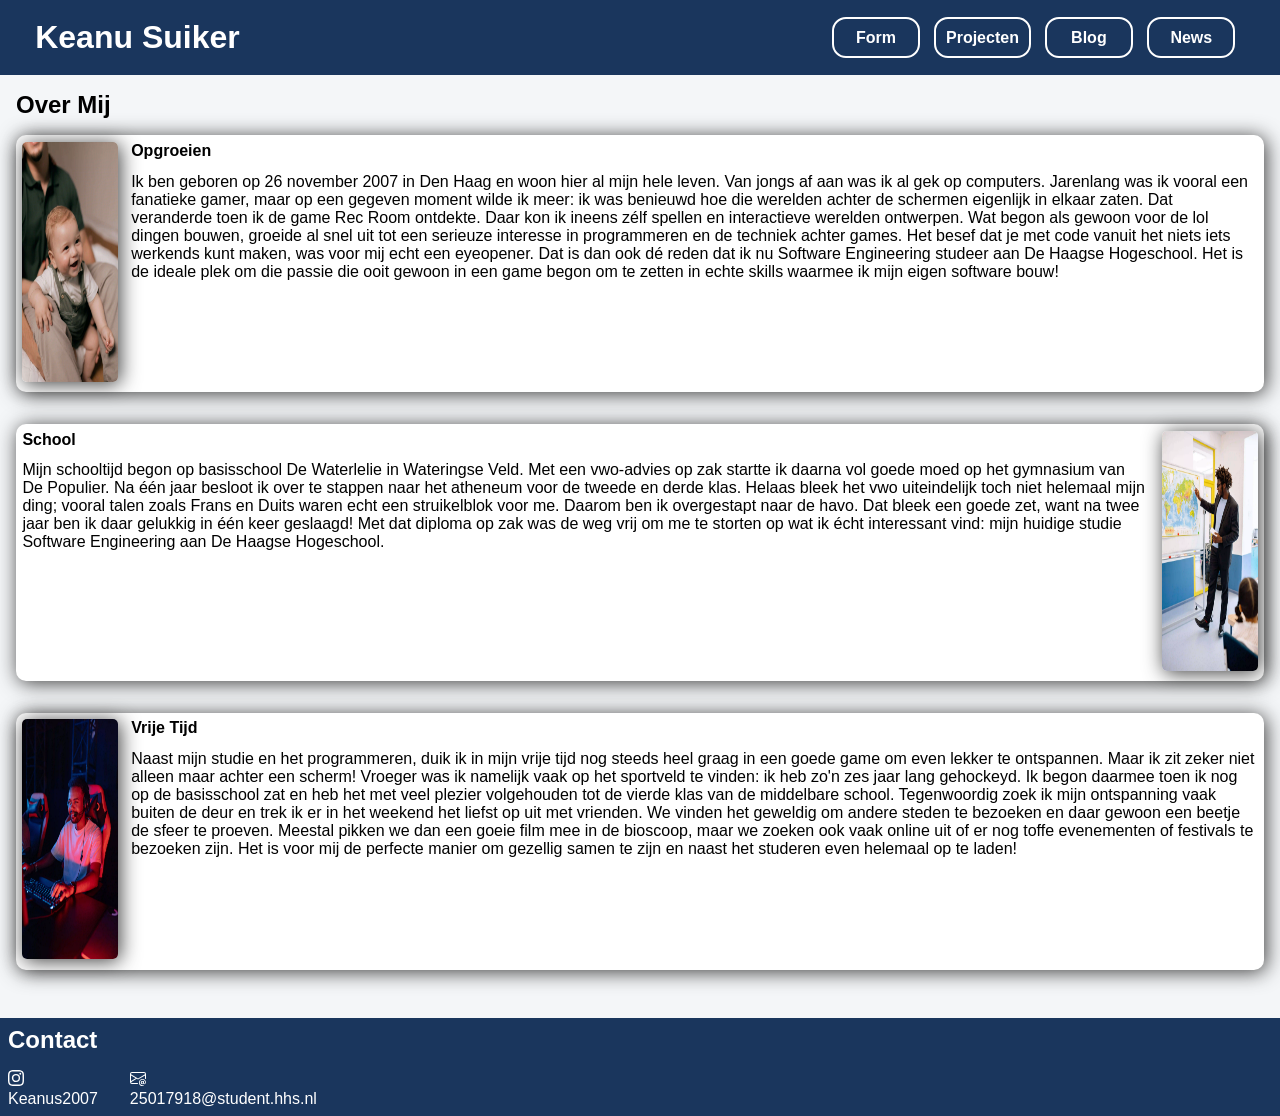
<file: index.html>
<!DOCTYPE html>
<html lang="nl">
<head>
    <meta charset="UTF-8">
    <meta name="viewport" content="width=device-width, initial-scale=1.0">
    <title>WieIsKeanu</title>
    <link rel="icon" type="image/png" href="./images/user.png">
    <link rel="stylesheet" href="css/algemeen.css">
    <link rel="stylesheet" href="css/index.css">
</head>
<body>
    
    <header>
        <h1><a href="index.html">Keanu Suiker</a></h1>
        <nav>
            <ul>
                <li><button onclick="window.location.href='./html/form.html'">Form</button></li>
                <li><button onclick="window.location.href='./html/projecten.html'">Projecten</button></li>
                <li><button onclick="window.location.href='./html/blog.html'">Blog</button></li>
                <li><button onclick="window.location.href='./html/news.html'">News</button></li>
            </ul>
        </nav>
    </header>

    <main>
        <section class="overmij">

                <h2>Over Mij</h2>

            <article class="kop1">

                <div id="kopimg">
                    <img src="images/Babyfoto.webp" alt="Foto van baby">
                </div>

                <div>

                    <h3>
                        Opgroeien
                    </h3>

                    <p>
                        Ik ben geboren op 26 november 2007 in Den Haag en woon hier al mijn hele leven. Van jongs af aan was ik al gek op computers. Jarenlang was ik vooral een fanatieke gamer, maar op een gegeven moment wilde ik meer: ik was benieuwd hoe die werelden achter de schermen eigenlijk in elkaar zaten.

                        Dat veranderde toen ik de game Rec Room ontdekte. Daar kon ik ineens zélf spellen en interactieve werelden ontwerpen. Wat begon als gewoon voor de lol dingen bouwen, groeide al snel uit tot een serieuze interesse in programmeren en de techniek achter games.

                        Het besef dat je met code vanuit het niets iets werkends kunt maken, was voor mij echt een eyeopener. Dat is dan ook dé reden dat ik nu Software Engineering studeer aan De Haagse Hogeschool. Het is de ideale plek om die passie  die ooit gewoon in een game begon om te zetten in echte skills waarmee ik mijn eigen software bouw!
                    </p>

                </div>

            </article>

        

            <article class="kop2">

                <div id="kopimg">
                    <img src="images/ITlesfoto.webp" alt="foto van een schoolles">
                </div>

                <div>
                    <h3> School </h3>

                    <p>
                        Mijn schooltijd begon op basisschool De Waterlelie in Wateringse Veld. Met een vwo-advies op zak startte ik daarna vol goede moed op het gymnasium van De Populier. Na één jaar besloot ik over te stappen naar het atheneum voor de tweede en derde klas. Helaas bleek het vwo uiteindelijk toch niet helemaal mijn ding; vooral talen zoals Frans en Duits waren echt een struikelblok voor me.

                        Daarom ben ik overgestapt naar de havo. Dat bleek een goede zet, want na twee jaar ben ik daar gelukkig in één keer geslaagd! Met dat diploma op zak was de weg vrij om me te storten op wat ik écht interessant vind: mijn huidige studie Software Engineering aan De Haagse Hogeschool.
                    </p>

                </div>

            </article>

            <article class="kop3">

                <div id="kopimg">
                    <img src="images/gamefoto.webp" alt="foto van jongen die gamed">
                </div>

                <div>

                    <h3> Vrije Tijd </h3>

                    <p>
                        Naast mijn studie en het programmeren, duik ik in mijn vrije tijd nog steeds heel graag in een goede game om even lekker te ontspannen. Maar ik zit zeker niet alleen maar achter een scherm! Vroeger was ik namelijk vaak op het sportveld te vinden: ik heb zo'n zes jaar lang gehockeyd. Ik begon daarmee toen ik nog op de basisschool zat en heb het met veel plezier volgehouden tot de vierde klas van de middelbare school.

                        Tegenwoordig zoek ik mijn ontspanning vaak buiten de deur en trek ik er in het weekend het liefst op uit met vrienden. We vinden het geweldig om andere steden te bezoeken en daar gewoon een beetje de sfeer te proeven. Meestal pikken we dan een goeie film mee in de bioscoop, maar we zoeken ook vaak online uit of er nog toffe evenementen of festivals te bezoeken zijn. Het is voor mij de perfecte manier om gezellig samen te zijn en naast het studeren even helemaal op te laden!
                    </p>

                </div>

            </article>
        </section>
    </main>

    <footer>


        <h2 id="contact"> Contact </h2>

        <!-- Social Media icoontjes van bootstrap -->
            <div class="socials">
                <div class="media">
                    <a href="https://www.instagram.com/keanus2007/">
                        <svg xmlns="http://www.w3.org/2000/svg" width="16" height="16" fill="currentColor" class="bi bi-instagram" viewBox="0 0 16 16">
                            <path d="M8 0C5.829 0 5.556.01 4.703.048 3.85.088 3.269.222 2.76.42a3.9 3.9 0 0 0-1.417.923A3.9 3.9 0 0 0 .42 2.76C.222 3.268.087 3.85.048 4.7.01 5.555 0 5.827 0 8.001c0 2.172.01 2.444.048 3.297.04.852.174 1.433.372 1.942.205.526.478.972.923 1.417.444.445.89.719 1.416.923.51.198 1.09.333 1.942.372C5.555 15.99 5.827 16 8 16s2.444-.01 3.298-.048c.851-.04 1.434-.174 1.943-.372a3.9 3.9 0 0 0 1.416-.923c.445-.445.718-.891.923-1.417.197-.509.332-1.09.372-1.942C15.99 10.445 16 10.173 16 8s-.01-2.445-.048-3.299c-.04-.851-.175-1.433-.372-1.941a3.9 3.9 0 0 0-.923-1.417A3.9 3.9 0 0 0 13.24.42c-.51-.198-1.092-.333-1.943-.372C10.443.01 10.172 0 7.998 0zm-.717 1.442h.718c2.136 0 2.389.007 3.232.046.78.035 1.204.166 1.486.275.373.145.64.319.92.599s.453.546.598.92c.11.281.24.705.275 1.485.039.843.047 1.096.047 3.231s-.008 2.389-.047 3.232c-.035.78-.166 1.203-.275 1.485a2.5 2.5 0 0 1-.599.919c-.28.28-.546.453-.92.598-.28.11-.704.24-1.485.276-.843.038-1.096.047-3.232.047s-2.39-.009-3.233-.047c-.78-.036-1.203-.166-1.485-.276a2.5 2.5 0 0 1-.92-.598 2.5 2.5 0 0 1-.6-.92c-.109-.281-.24-.705-.275-1.485-.038-.843-.046-1.096-.046-3.233s.008-2.388.046-3.231c.036-.78.166-1.204.276-1.486.145-.373.319-.64.599-.92s.546-.453.92-.598c.282-.11.705-.24 1.485-.276.738-.034 1.024-.044 2.515-.045zm4.988 1.328a.96.96 0 1 0 0 1.92.96.96 0 0 0 0-1.92m-4.27 1.122a4.109 4.109 0 1 0 0 8.217 4.109 4.109 0 0 0 0-8.217m0 1.441a2.667 2.667 0 1 1 0 5.334 2.667 2.667 0 0 1 0-5.334"/>
                        </svg>
                        <p>
                            Keanus2007
                        </p>
                    </a>
                </div>

                <div class="media">
                    <a href="mailto:25017918@student.hhs.nl">
                        <svg xmlns="http://www.w3.org/2000/svg" width="16" height="16" fill="currentColor" class="bi bi-envelope-at" viewBox="0 0 16 16">
                            <path d="M2 2a2 2 0 0 0-2 2v8.01A2 2 0 0 0 2 14h5.5a.5.5 0 0 0 0-1H2a1 1 0 0 1-.966-.741l5.64-3.471L8 9.583l7-4.2V8.5a.5.5 0 0 0 1 0V4a2 2 0 0 0-2-2zm3.708 6.208L1 11.105V5.383zM1 4.217V4a1 1 0 0 1 1-1h12a1 1 0 0 1 1 1v.217l-7 4.2z"/>
                            <path d="M14.247 14.269c1.01 0 1.587-.857 1.587-2.025v-.21C15.834 10.43 14.64 9 12.52 9h-.035C10.42 9 9 10.36 9 12.432v.214C9 14.82 10.438 16 12.358 16h.044c.594 0 1.018-.074 1.237-.175v-.73c-.245.11-.673.18-1.18.18h-.044c-1.334 0-2.571-.788-2.571-2.655v-.157c0-1.657 1.058-2.724 2.64-2.724h.04c1.535 0 2.484 1.05 2.484 2.326v.118c0 .975-.324 1.39-.639 1.39-.232 0-.41-.148-.41-.42v-2.19h-.906v.569h-.03c-.084-.298-.368-.63-.954-.63-.778 0-1.259.555-1.259 1.4v.528c0 .892.49 1.434 1.26 1.434.471 0 .896-.227 1.014-.643h.043c.118.42.617.648 1.12.648m-2.453-1.588v-.227c0-.546.227-.791.573-.791.297 0 .572.192.572.708v.367c0 .573-.253.744-.564.744-.354 0-.581-.215-.581-.8Z"/>
                        </svg>
                        <p>
                            25017918@student.hhs.nl
                        </p>
                    </a>
                </div>
            </div>

    </footer>

</body>
</html>
</file>
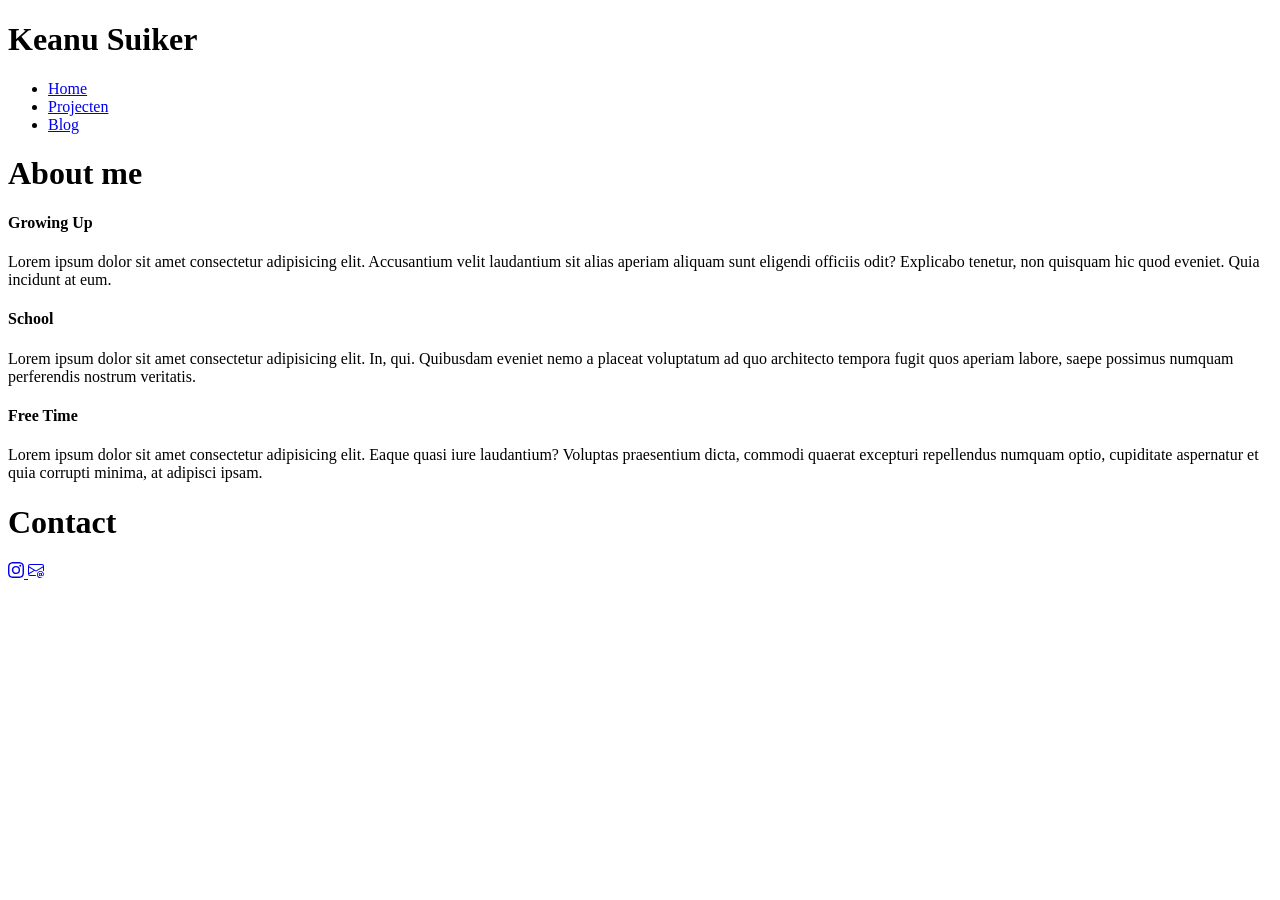
<file: Page1/index.html>
<!DOCTYPE html>
<html lang="en">
<head>
    <meta charset="UTF-8">
    <meta name="viewport" content="width=device-width, initial-scale=1.0">
    <title>WhoAmI</title>
    <link rel="icon" type="image/png" href="../images/user.png">
</head>
<body>
    
    <header>
        <h1>Keanu Suiker</h1>

        <ul>
            <li><a href="home.html">
                Home
            </a>
            </li>
                
            <li><a href="projecten.html">
                Projecten
            </a>
            </li>

            <li><a href="blog.html">
                Blog
            </a>
            </li>
        </ul>
        
    </header>

    <main>
        <h1>
            About me
        </h1>

        <h4>
            Growing Up
        </h4>

        <p>
            Lorem ipsum dolor sit amet consectetur adipisicing elit. Accusantium velit laudantium sit alias aperiam aliquam sunt eligendi officiis odit? Explicabo tenetur, non quisquam hic quod eveniet. Quia incidunt at eum.
        </p>

        <h4>
            School
        </h4>

        <p>
            Lorem ipsum dolor sit amet consectetur adipisicing elit. In, qui. Quibusdam eveniet nemo a placeat voluptatum ad quo architecto tempora fugit quos aperiam labore, saepe possimus numquam perferendis nostrum veritatis.
        </p>

        <h4>
            Free Time
        </h4>

        <p>
            Lorem ipsum dolor sit amet consectetur adipisicing elit. Eaque quasi iure laudantium? Voluptas praesentium dicta, commodi quaerat excepturi repellendus numquam optio, cupiditate aspernatur et quia corrupti minima, at adipisci ipsam.
        </p>
    </main>

    <footer>
        <h1>
            Contact
        </h1>

        <!-- Social Media icoontjes van bootstrap -->
        
        <a href="https://www.instagram.com/keanus2007/">
            <svg xmlns="http://www.w3.org/2000/svg" width="16" height="16" fill="currentColor" class="bi bi-instagram" viewBox="0 0 16 16">
                <path d="M8 0C5.829 0 5.556.01 4.703.048 3.85.088 3.269.222 2.76.42a3.9 3.9 0 0 0-1.417.923A3.9 3.9 0 0 0 .42 2.76C.222 3.268.087 3.85.048 4.7.01 5.555 0 5.827 0 8.001c0 2.172.01 2.444.048 3.297.04.852.174 1.433.372 1.942.205.526.478.972.923 1.417.444.445.89.719 1.416.923.51.198 1.09.333 1.942.372C5.555 15.99 5.827 16 8 16s2.444-.01 3.298-.048c.851-.04 1.434-.174 1.943-.372a3.9 3.9 0 0 0 1.416-.923c.445-.445.718-.891.923-1.417.197-.509.332-1.09.372-1.942C15.99 10.445 16 10.173 16 8s-.01-2.445-.048-3.299c-.04-.851-.175-1.433-.372-1.941a3.9 3.9 0 0 0-.923-1.417A3.9 3.9 0 0 0 13.24.42c-.51-.198-1.092-.333-1.943-.372C10.443.01 10.172 0 7.998 0zm-.717 1.442h.718c2.136 0 2.389.007 3.232.046.78.035 1.204.166 1.486.275.373.145.64.319.92.599s.453.546.598.92c.11.281.24.705.275 1.485.039.843.047 1.096.047 3.231s-.008 2.389-.047 3.232c-.035.78-.166 1.203-.275 1.485a2.5 2.5 0 0 1-.599.919c-.28.28-.546.453-.92.598-.28.11-.704.24-1.485.276-.843.038-1.096.047-3.232.047s-2.39-.009-3.233-.047c-.78-.036-1.203-.166-1.485-.276a2.5 2.5 0 0 1-.92-.598 2.5 2.5 0 0 1-.6-.92c-.109-.281-.24-.705-.275-1.485-.038-.843-.046-1.096-.046-3.233s.008-2.388.046-3.231c.036-.78.166-1.204.276-1.486.145-.373.319-.64.599-.92s.546-.453.92-.598c.282-.11.705-.24 1.485-.276.738-.034 1.024-.044 2.515-.045zm4.988 1.328a.96.96 0 1 0 0 1.92.96.96 0 0 0 0-1.92m-4.27 1.122a4.109 4.109 0 1 0 0 8.217 4.109 4.109 0 0 0 0-8.217m0 1.441a2.667 2.667 0 1 1 0 5.334 2.667 2.667 0 0 1 0-5.334"/>
            </svg>
        </a>

        <a href="mailto:25017918@student.hhs.nl">
            <svg xmlns="http://www.w3.org/2000/svg" width="16" height="16" fill="currentColor" class="bi bi-envelope-at" viewBox="0 0 16 16">
                <path d="M2 2a2 2 0 0 0-2 2v8.01A2 2 0 0 0 2 14h5.5a.5.5 0 0 0 0-1H2a1 1 0 0 1-.966-.741l5.64-3.471L8 9.583l7-4.2V8.5a.5.5 0 0 0 1 0V4a2 2 0 0 0-2-2zm3.708 6.208L1 11.105V5.383zM1 4.217V4a1 1 0 0 1 1-1h12a1 1 0 0 1 1 1v.217l-7 4.2z"/>
                <path d="M14.247 14.269c1.01 0 1.587-.857 1.587-2.025v-.21C15.834 10.43 14.64 9 12.52 9h-.035C10.42 9 9 10.36 9 12.432v.214C9 14.82 10.438 16 12.358 16h.044c.594 0 1.018-.074 1.237-.175v-.73c-.245.11-.673.18-1.18.18h-.044c-1.334 0-2.571-.788-2.571-2.655v-.157c0-1.657 1.058-2.724 2.64-2.724h.04c1.535 0 2.484 1.05 2.484 2.326v.118c0 .975-.324 1.39-.639 1.39-.232 0-.41-.148-.41-.42v-2.19h-.906v.569h-.03c-.084-.298-.368-.63-.954-.63-.778 0-1.259.555-1.259 1.4v.528c0 .892.49 1.434 1.26 1.434.471 0 .896-.227 1.014-.643h.043c.118.42.617.648 1.12.648m-2.453-1.588v-.227c0-.546.227-.791.573-.791.297 0 .572.192.572.708v.367c0 .573-.253.744-.564.744-.354 0-.581-.215-.581-.8Z"/>
            </svg>
        </a>

    </footer>

</body>
</html>
</file>
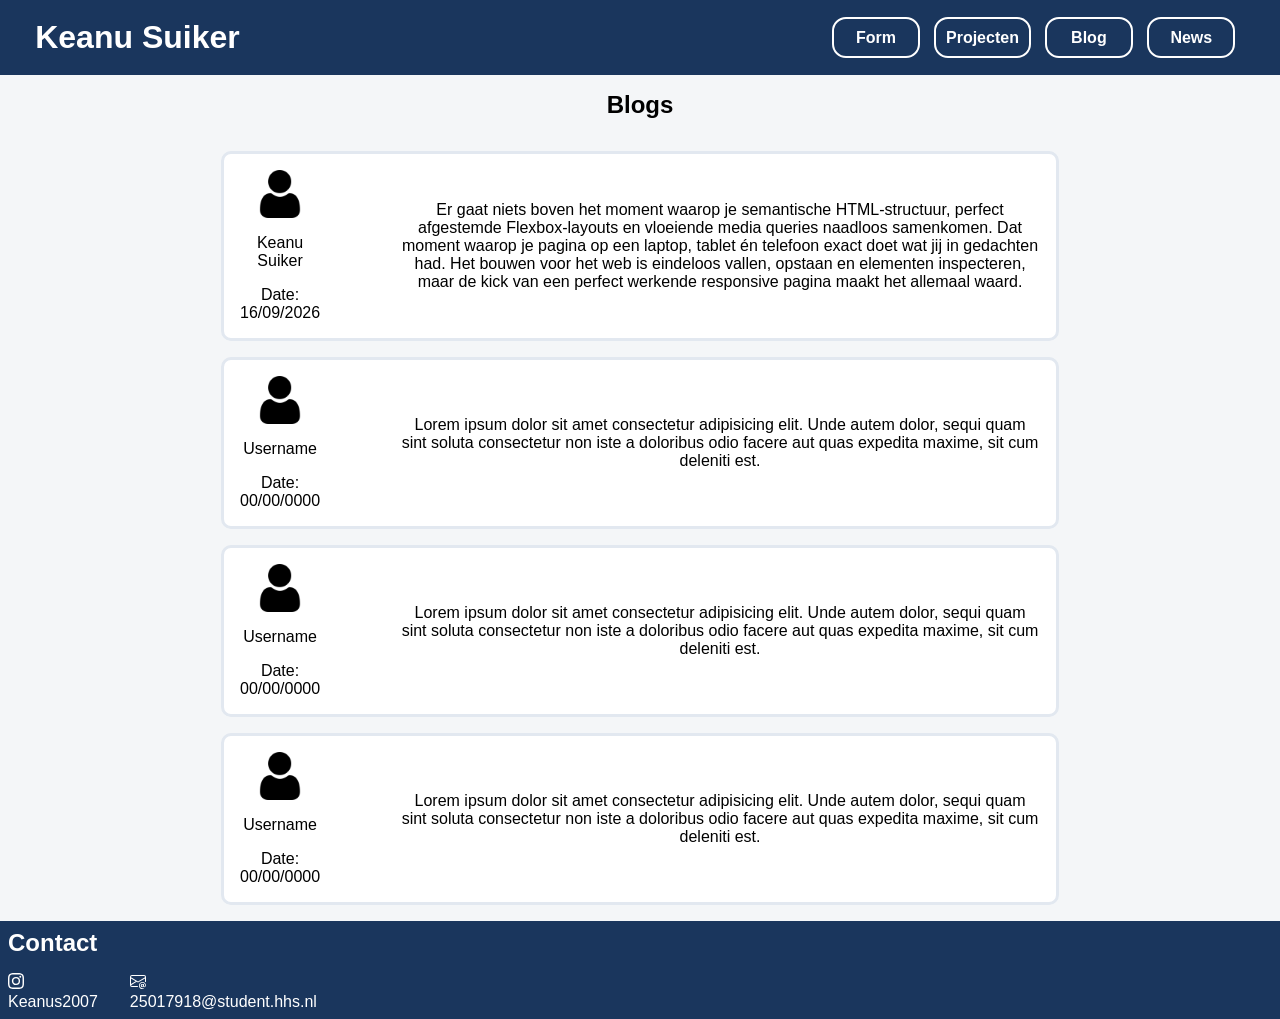
<file: html/blog.html>
<!DOCTYPE html>
<html lang="nl">
<head>
    <meta charset="UTF-8">
    <meta name="viewport" content="width=device-width, initial-scale=1.0">
    <title>WieIsKeanu</title>
    <link rel="icon" type="image/png" href="../images/user.png">
    <link rel="stylesheet" href="../css/algemeen.css">
    <link rel="stylesheet" href="../css/blog.css">
</head>
<body>
    <header>
        <h1><a href="../index.html">Keanu Suiker</a></h1>
        <nav>
            <ul>
                <li><button onclick="window.location.href='./form.html'">Form</button></li>
                <li><button onclick="window.location.href='./projecten.html'">Projecten</button></li>
                <li><button onclick="window.location.href='blog.html'">Blog</button></li>
                <li><button onclick="window.location.href='./news.html'">News</button></li>
            </ul>
        </nav>
    </header>

    <main>
        <section class="blogs">

            <h2>
                Blogs
            </h2>

            <article class="blogkaart">

                <div class="userinfo">
                    <img src="../images/user.png" alt="profielfoto">

                    <h3>
                        Keanu Suiker
                    </h3>

                    <p>
                        Date: 16/09/2026
                    </p>

                </div>

                <p>
                    Er gaat niets boven het moment waarop je semantische HTML-structuur, perfect afgestemde Flexbox-layouts en vloeiende media queries naadloos samenkomen. Dat moment waarop je pagina op een laptop, tablet én telefoon exact doet wat jij in gedachten had. Het bouwen voor het web is eindeloos vallen, opstaan en elementen inspecteren, maar de kick van een perfect werkende responsive pagina maakt het allemaal waard.
                </p>

            </article>

            <article class="blogkaart">

                <div class="userinfo">
                    <img src="../images/user.png" alt="profielfoto">

                    <h3>
                        Username
                    </h3>

                    <p>
                        Date: 00/00/0000
                    </p>

                </div>

                <p>
                    Lorem ipsum dolor sit amet consectetur adipisicing elit. Unde autem dolor, sequi quam sint soluta consectetur non iste a doloribus odio facere aut quas expedita maxime, sit cum deleniti est.
                </p>

            </article>

            <article class="blogkaart">

                <div class="userinfo">
                    <img src="../images/user.png" alt="profielfoto">

                    <h3>
                        Username
                    </h3>

                    <p>
                        Date: 00/00/0000
                    </p>

                </div>

                <p>
                    Lorem ipsum dolor sit amet consectetur adipisicing elit. Unde autem dolor, sequi quam sint soluta consectetur non iste a doloribus odio facere aut quas expedita maxime, sit cum deleniti est.
                </p>

            </article>

            <article class="blogkaart">

                <div class="userinfo">
                    <img src="../images/user.png" alt="profielfoto">

                    <h3>
                        Username
                    </h3>

                    <p>
                        Date: 00/00/0000
                    </p>

                </div>

                <p>
                    Lorem ipsum dolor sit amet consectetur adipisicing elit. Unde autem dolor, sequi quam sint soluta consectetur non iste a doloribus odio facere aut quas expedita maxime, sit cum deleniti est.
                </p>

            </article>

        </section>
    </main>

    <footer>
        <h2 id="contact"> Contact </h2>

        <!-- Social Media icoontjes van bootstrap -->

        <div class="socials">
            <div class="media">
                <a href="https://www.instagram.com/keanus2007/">
                    <svg xmlns="http://www.w3.org/2000/svg" width="16" height="16" fill="currentColor" class="bi bi-instagram" viewBox="0 0 16 16">
                        <path d="M8 0C5.829 0 5.556.01 4.703.048 3.85.088 3.269.222 2.76.42a3.9 3.9 0 0 0-1.417.923A3.9 3.9 0 0 0 .42 2.76C.222 3.268.087 3.85.048 4.7.01 5.555 0 5.827 0 8.001c0 2.172.01 2.444.048 3.297.04.852.174 1.433.372 1.942.205.526.478.972.923 1.417.444.445.89.719 1.416.923.51.198 1.09.333 1.942.372C5.555 15.99 5.827 16 8 16s2.444-.01 3.298-.048c.851-.04 1.434-.174 1.943-.372a3.9 3.9 0 0 0 1.416-.923c.445-.445.718-.891.923-1.417.197-.509.332-1.09.372-1.942C15.99 10.445 16 10.173 16 8s-.01-2.445-.048-3.299c-.04-.851-.175-1.433-.372-1.941a3.9 3.9 0 0 0-.923-1.417A3.9 3.9 0 0 0 13.24.42c-.51-.198-1.092-.333-1.943-.372C10.443.01 10.172 0 7.998 0zm-.717 1.442h.718c2.136 0 2.389.007 3.232.046.78.035 1.204.166 1.486.275.373.145.64.319.92.599s.453.546.598.92c.11.281.24.705.275 1.485.039.843.047 1.096.047 3.231s-.008 2.389-.047 3.232c-.035.78-.166 1.203-.275 1.485a2.5 2.5 0 0 1-.599.919c-.28.28-.546.453-.92.598-.28.11-.704.24-1.485.276-.843.038-1.096.047-3.232.047s-2.39-.009-3.233-.047c-.78-.036-1.203-.166-1.485-.276a2.5 2.5 0 0 1-.92-.598 2.5 2.5 0 0 1-.6-.92c-.109-.281-.24-.705-.275-1.485-.038-.843-.046-1.096-.046-3.233s.008-2.388.046-3.231c.036-.78.166-1.204.276-1.486.145-.373.319-.64.599-.92s.546-.453.92-.598c.282-.11.705-.24 1.485-.276.738-.034 1.024-.044 2.515-.045zm4.988 1.328a.96.96 0 1 0 0 1.92.96.96 0 0 0 0-1.92m-4.27 1.122a4.109 4.109 0 1 0 0 8.217 4.109 4.109 0 0 0 0-8.217m0 1.441a2.667 2.667 0 1 1 0 5.334 2.667 2.667 0 0 1 0-5.334"/>
                    </svg>
                    <p>
                        Keanus2007
                    </p>
                </a>
            </div>

            <div class="media">
                <a href="mailto:25017918@student.hhs.nl">
                    <svg xmlns="http://www.w3.org/2000/svg" width="16" height="16" fill="currentColor" class="bi bi-envelope-at" viewBox="0 0 16 16">
                        <path d="M2 2a2 2 0 0 0-2 2v8.01A2 2 0 0 0 2 14h5.5a.5.5 0 0 0 0-1H2a1 1 0 0 1-.966-.741l5.64-3.471L8 9.583l7-4.2V8.5a.5.5 0 0 0 1 0V4a2 2 0 0 0-2-2zm3.708 6.208L1 11.105V5.383zM1 4.217V4a1 1 0 0 1 1-1h12a1 1 0 0 1 1 1v.217l-7 4.2z"/>
                        <path d="M14.247 14.269c1.01 0 1.587-.857 1.587-2.025v-.21C15.834 10.43 14.64 9 12.52 9h-.035C10.42 9 9 10.36 9 12.432v.214C9 14.82 10.438 16 12.358 16h.044c.594 0 1.018-.074 1.237-.175v-.73c-.245.11-.673.18-1.18.18h-.044c-1.334 0-2.571-.788-2.571-2.655v-.157c0-1.657 1.058-2.724 2.64-2.724h.04c1.535 0 2.484 1.05 2.484 2.326v.118c0 .975-.324 1.39-.639 1.39-.232 0-.41-.148-.41-.42v-2.19h-.906v.569h-.03c-.084-.298-.368-.63-.954-.63-.778 0-1.259.555-1.259 1.4v.528c0 .892.49 1.434 1.26 1.434.471 0 .896-.227 1.014-.643h.043c.118.42.617.648 1.12.648m-2.453-1.588v-.227c0-.546.227-.791.573-.791.297 0 .572.192.572.708v.367c0 .573-.253.744-.564.744-.354 0-.581-.215-.581-.8Z"/>
                    </svg>
                    <p>
                        25017918@student.hhs.nl
                    </p>
                </a>
            </div>
        </div>
    </footer>
    
</body>
</html>
</file>
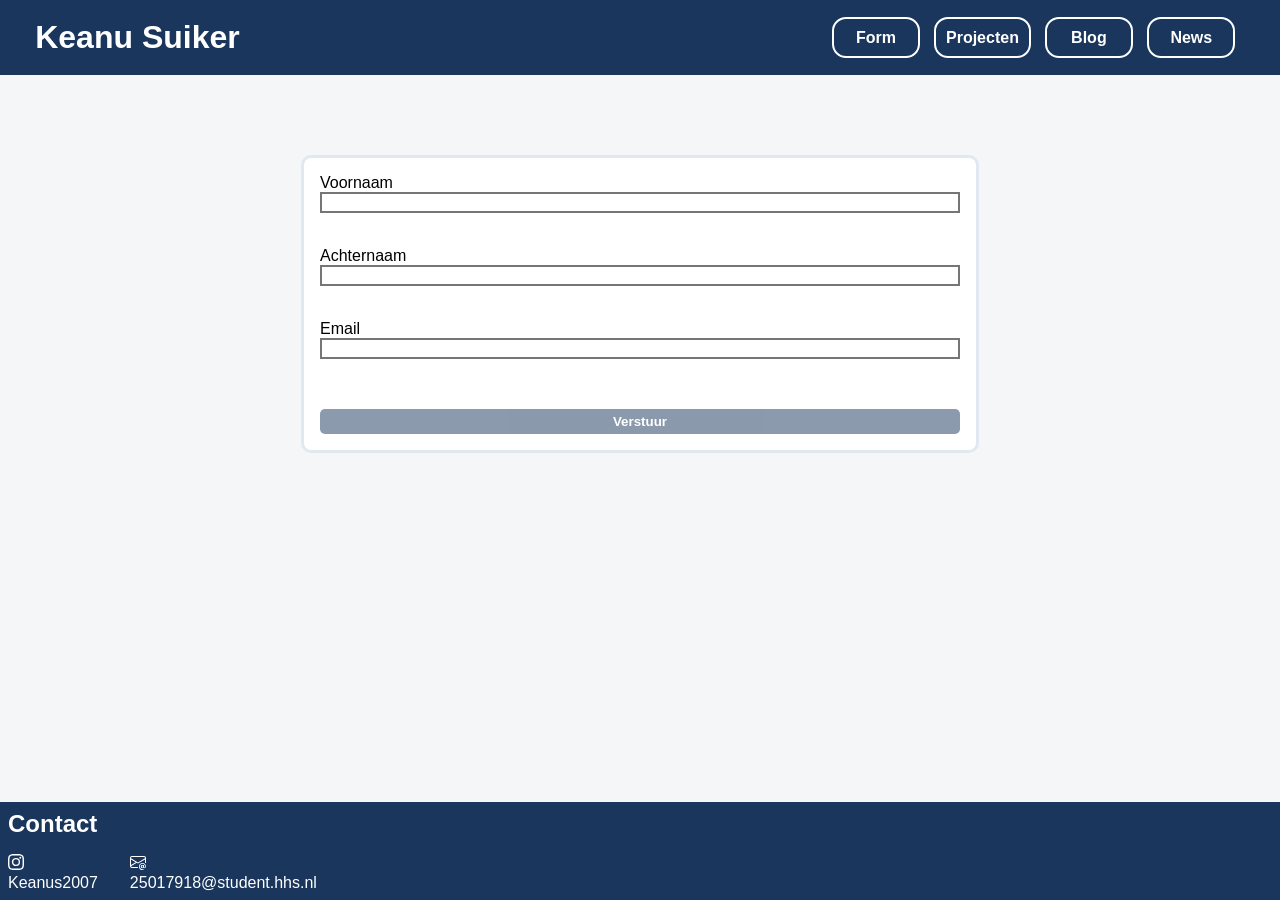
<file: html/form.html>
<!DOCTYPE html>
<html lang="nl">
<head>
    <meta charset="UTF-8">
    <meta name="viewport" content="width=device-width, initial-scale=1.0">
    <title>WieIsKeanu</title>
    <script src="../javascript/form.js" defer></script>
    <link rel="icon" type="image/png" href="../images/user.png">
    <link rel="stylesheet" href="../css/algemeen.css">
    <link rel="stylesheet" href="../css/form.css">
</head>
<body>
    <header>
        <h1><a href="../index.html">Keanu Suiker</a></h1>
        <nav>
            <ul>
                <li><button onclick="window.location.href='form.html'">Form</button></li>
                <li><button onclick="window.location.href='./projecten.html'">Projecten</button></li>
                <li><button onclick="window.location.href='./blog.html'">Blog</button></li>
                <li><button onclick="window.location.href='./news.html'">News</button></li>
            </ul>
        </nav>
    </header>

    <main>
        <section>
            <article class="formcontainer">
                <form id="form">
                    <label for="voornaam">Voornaam</label>
                    <input type="text" id="voornaam" name="voornaam" aria-describedby="errorVoornaam" aria-invalid="false"><br>
                    <h2 id="errorVoornaam" aria-live="polite"></h2>

                    <label for="achternaam">Achternaam</label>
                    <input type="text" id="achternaam" name="achternaam" aria-describedby="errorAchternaam" aria-invalid="false"><br>
                    <h2 id="errorAchternaam" aria-live="polite"></h2>

                    <label for="email">Email</label>
                    <input type="email" id="email" name="email" aria-describedby="errorEmail" aria-invalid="false"><br>
                    <h2 id="errorEmail" aria-live="polite"></h2>

                    <button type="submit">Verstuur</button>
                </form>
            </article>
        </section>
    </main>

    <footer>
        <h2 id="contact"> Contact </h2>

        <!-- Social Media icoontjes van bootstrap -->

        <div class="socials">
            <div class="media">
                <a href="https://www.instagram.com/keanus2007/">
                    <svg xmlns="http://www.w3.org/2000/svg" width="16" height="16" fill="currentColor" class="bi bi-instagram" viewBox="0 0 16 16">
                        <path d="M8 0C5.829 0 5.556.01 4.703.048 3.85.088 3.269.222 2.76.42a3.9 3.9 0 0 0-1.417.923A3.9 3.9 0 0 0 .42 2.76C.222 3.268.087 3.85.048 4.7.01 5.555 0 5.827 0 8.001c0 2.172.01 2.444.048 3.297.04.852.174 1.433.372 1.942.205.526.478.972.923 1.417.444.445.89.719 1.416.923.51.198 1.09.333 1.942.372C5.555 15.99 5.827 16 8 16s2.444-.01 3.298-.048c.851-.04 1.434-.174 1.943-.372a3.9 3.9 0 0 0 1.416-.923c.445-.445.718-.891.923-1.417.197-.509.332-1.09.372-1.942C15.99 10.445 16 10.173 16 8s-.01-2.445-.048-3.299c-.04-.851-.175-1.433-.372-1.941a3.9 3.9 0 0 0-.923-1.417A3.9 3.9 0 0 0 13.24.42c-.51-.198-1.092-.333-1.943-.372C10.443.01 10.172 0 7.998 0zm-.717 1.442h.718c2.136 0 2.389.007 3.232.046.78.035 1.204.166 1.486.275.373.145.64.319.92.599s.453.546.598.92c.11.281.24.705.275 1.485.039.843.047 1.096.047 3.231s-.008 2.389-.047 3.232c-.035.78-.166 1.203-.275 1.485a2.5 2.5 0 0 1-.599.919c-.28.28-.546.453-.92.598-.28.11-.704.24-1.485.276-.843.038-1.096.047-3.232.047s-2.39-.009-3.233-.047c-.78-.036-1.203-.166-1.485-.276a2.5 2.5 0 0 1-.92-.598 2.5 2.5 0 0 1-.6-.92c-.109-.281-.24-.705-.275-1.485-.038-.843-.046-1.096-.046-3.233s.008-2.388.046-3.231c.036-.78.166-1.204.276-1.486.145-.373.319-.64.599-.92s.546-.453.92-.598c.282-.11.705-.24 1.485-.276.738-.034 1.024-.044 2.515-.045zm4.988 1.328a.96.96 0 1 0 0 1.92.96.96 0 0 0 0-1.92m-4.27 1.122a4.109 4.109 0 1 0 0 8.217 4.109 4.109 0 0 0 0-8.217m0 1.441a2.667 2.667 0 1 1 0 5.334 2.667 2.667 0 0 1 0-5.334"/>
                    </svg>
                    <p>
                        Keanus2007
                    </p>
                </a>
            </div>

            <div class="media">
                <a href="mailto:25017918@student.hhs.nl">
                    <svg xmlns="http://www.w3.org/2000/svg" width="16" height="16" fill="currentColor" class="bi bi-envelope-at" viewBox="0 0 16 16">
                        <path d="M2 2a2 2 0 0 0-2 2v8.01A2 2 0 0 0 2 14h5.5a.5.5 0 0 0 0-1H2a1 1 0 0 1-.966-.741l5.64-3.471L8 9.583l7-4.2V8.5a.5.5 0 0 0 1 0V4a2 2 0 0 0-2-2zm3.708 6.208L1 11.105V5.383zM1 4.217V4a1 1 0 0 1 1-1h12a1 1 0 0 1 1 1v.217l-7 4.2z"/>
                        <path d="M14.247 14.269c1.01 0 1.587-.857 1.587-2.025v-.21C15.834 10.43 14.64 9 12.52 9h-.035C10.42 9 9 10.36 9 12.432v.214C9 14.82 10.438 16 12.358 16h.044c.594 0 1.018-.074 1.237-.175v-.73c-.245.11-.673.18-1.18.18h-.044c-1.334 0-2.571-.788-2.571-2.655v-.157c0-1.657 1.058-2.724 2.64-2.724h.04c1.535 0 2.484 1.05 2.484 2.326v.118c0 .975-.324 1.39-.639 1.39-.232 0-.41-.148-.41-.42v-2.19h-.906v.569h-.03c-.084-.298-.368-.63-.954-.63-.778 0-1.259.555-1.259 1.4v.528c0 .892.49 1.434 1.26 1.434.471 0 .896-.227 1.014-.643h.043c.118.42.617.648 1.12.648m-2.453-1.588v-.227c0-.546.227-.791.573-.791.297 0 .572.192.572.708v.367c0 .573-.253.744-.564.744-.354 0-.581-.215-.581-.8Z"/>
                    </svg>
                    <p>
                        25017918@student.hhs.nl
                    </p>
                </a>
            </div>
        </div>
    </footer>
    
</body>
</html>
</file>
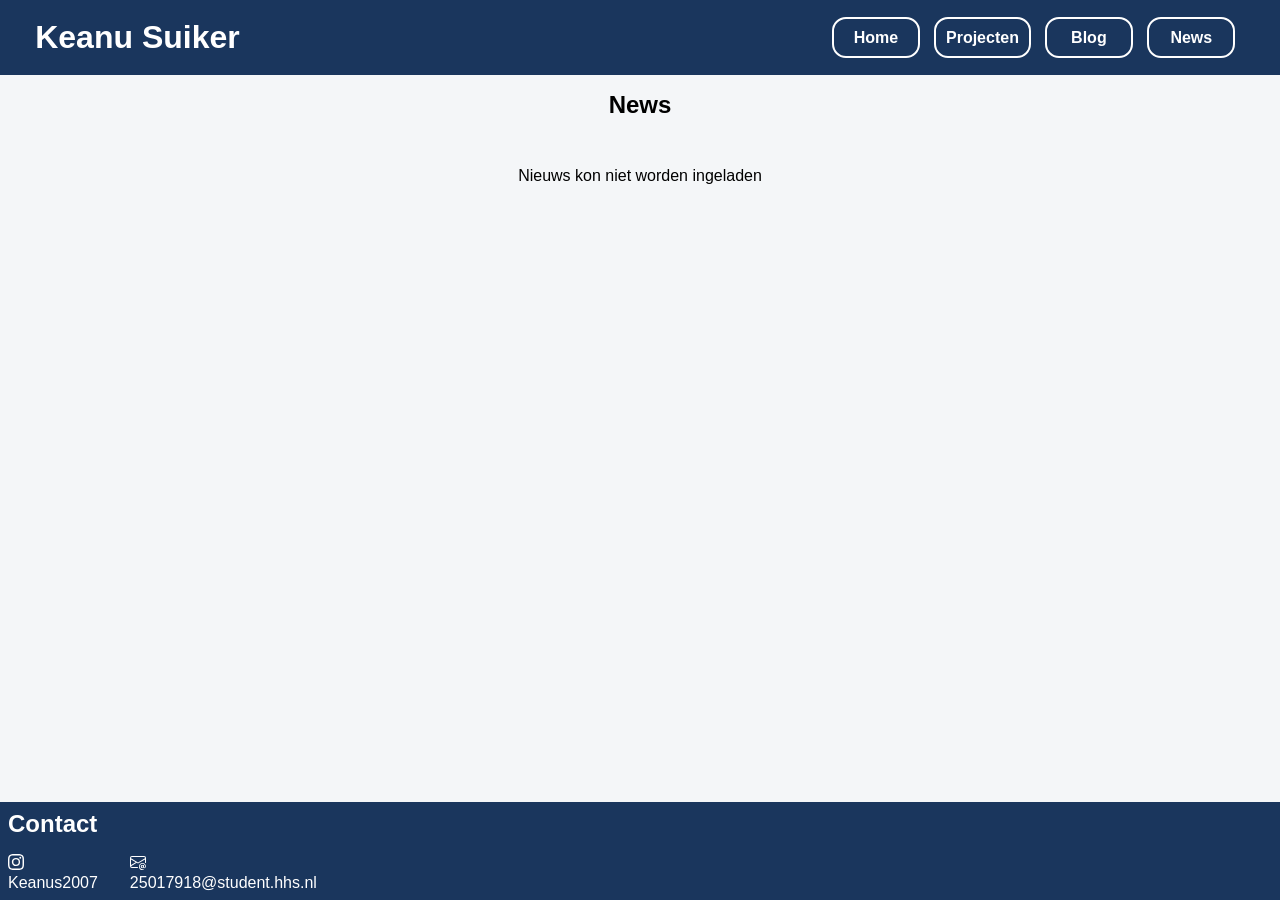
<file: html/news.html>
<!DOCTYPE html>
<html lang="nl">
<head>
    <meta charset="UTF-8">
    <meta name="viewport" content="width=device-width, initial-scale=1.0">
    <title>WieIsKeanu</title>
    <link rel="icon" type="image/png" href="../images/user.png">
    <link rel="stylesheet" href="../css/algemeen.css">
    <link rel="stylesheet" href="../css/news.css">
</head>
<body>
    <header>
        <h1><a href="../index.html">Keanu Suiker</a></h1>
        <nav>
            <ul>
                <li><button onclick="window.location.href='../index.html'">Home</button></li>
                <li><button onclick="window.location.href='./projecten.html'">Projecten</button></li>
                <li><button onclick="window.location.href='./blog.html'">Blog</button></li>
                <li><button onclick="window.location.href='news.html'">News</button></li>
            </ul>
        </nav>
    </header>

    <main>
        <section class="news">

            <h2>
                News
            </h2>

        </section>
    </main>

    <footer>
        <h2 id="contact"> Contact </h2>

        <!-- Social Media icoontjes van bootstrap -->

        <div class="socials">
            <div class="media">
                <a href="https://www.instagram.com/keanus2007/">
                    <svg xmlns="http://www.w3.org/2000/svg" width="16" height="16" fill="currentColor" class="bi bi-instagram" viewBox="0 0 16 16">
                        <path d="M8 0C5.829 0 5.556.01 4.703.048 3.85.088 3.269.222 2.76.42a3.9 3.9 0 0 0-1.417.923A3.9 3.9 0 0 0 .42 2.76C.222 3.268.087 3.85.048 4.7.01 5.555 0 5.827 0 8.001c0 2.172.01 2.444.048 3.297.04.852.174 1.433.372 1.942.205.526.478.972.923 1.417.444.445.89.719 1.416.923.51.198 1.09.333 1.942.372C5.555 15.99 5.827 16 8 16s2.444-.01 3.298-.048c.851-.04 1.434-.174 1.943-.372a3.9 3.9 0 0 0 1.416-.923c.445-.445.718-.891.923-1.417.197-.509.332-1.09.372-1.942C15.99 10.445 16 10.173 16 8s-.01-2.445-.048-3.299c-.04-.851-.175-1.433-.372-1.941a3.9 3.9 0 0 0-.923-1.417A3.9 3.9 0 0 0 13.24.42c-.51-.198-1.092-.333-1.943-.372C10.443.01 10.172 0 7.998 0zm-.717 1.442h.718c2.136 0 2.389.007 3.232.046.78.035 1.204.166 1.486.275.373.145.64.319.92.599s.453.546.598.92c.11.281.24.705.275 1.485.039.843.047 1.096.047 3.231s-.008 2.389-.047 3.232c-.035.78-.166 1.203-.275 1.485a2.5 2.5 0 0 1-.599.919c-.28.28-.546.453-.92.598-.28.11-.704.24-1.485.276-.843.038-1.096.047-3.232.047s-2.39-.009-3.233-.047c-.78-.036-1.203-.166-1.485-.276a2.5 2.5 0 0 1-.92-.598 2.5 2.5 0 0 1-.6-.92c-.109-.281-.24-.705-.275-1.485-.038-.843-.046-1.096-.046-3.233s.008-2.388.046-3.231c.036-.78.166-1.204.276-1.486.145-.373.319-.64.599-.92s.546-.453.92-.598c.282-.11.705-.24 1.485-.276.738-.034 1.024-.044 2.515-.045zm4.988 1.328a.96.96 0 1 0 0 1.92.96.96 0 0 0 0-1.92m-4.27 1.122a4.109 4.109 0 1 0 0 8.217 4.109 4.109 0 0 0 0-8.217m0 1.441a2.667 2.667 0 1 1 0 5.334 2.667 2.667 0 0 1 0-5.334"/>
                    </svg>
                    <p>
                        Keanus2007
                    </p>
                </a>
            </div>

            <div class="media">
                <a href="mailto:25017918@student.hhs.nl">
                    <svg xmlns="http://www.w3.org/2000/svg" width="16" height="16" fill="currentColor" class="bi bi-envelope-at" viewBox="0 0 16 16">
                        <path d="M2 2a2 2 0 0 0-2 2v8.01A2 2 0 0 0 2 14h5.5a.5.5 0 0 0 0-1H2a1 1 0 0 1-.966-.741l5.64-3.471L8 9.583l7-4.2V8.5a.5.5 0 0 0 1 0V4a2 2 0 0 0-2-2zm3.708 6.208L1 11.105V5.383zM1 4.217V4a1 1 0 0 1 1-1h12a1 1 0 0 1 1 1v.217l-7 4.2z"/>
                        <path d="M14.247 14.269c1.01 0 1.587-.857 1.587-2.025v-.21C15.834 10.43 14.64 9 12.52 9h-.035C10.42 9 9 10.36 9 12.432v.214C9 14.82 10.438 16 12.358 16h.044c.594 0 1.018-.074 1.237-.175v-.73c-.245.11-.673.18-1.18.18h-.044c-1.334 0-2.571-.788-2.571-2.655v-.157c0-1.657 1.058-2.724 2.64-2.724h.04c1.535 0 2.484 1.05 2.484 2.326v.118c0 .975-.324 1.39-.639 1.39-.232 0-.41-.148-.41-.42v-2.19h-.906v.569h-.03c-.084-.298-.368-.63-.954-.63-.778 0-1.259.555-1.259 1.4v.528c0 .892.49 1.434 1.26 1.434.471 0 .896-.227 1.014-.643h.043c.118.42.617.648 1.12.648m-2.453-1.588v-.227c0-.546.227-.791.573-.791.297 0 .572.192.572.708v.367c0 .573-.253.744-.564.744-.354 0-.581-.215-.581-.8Z"/>
                    </svg>
                    <p>
                        25017918@student.hhs.nl
                    </p>
                </a>
            </div>
        </div>
    </footer>
    <script src ="../javascript/news.js"></script>
</body>
</html>
</file>
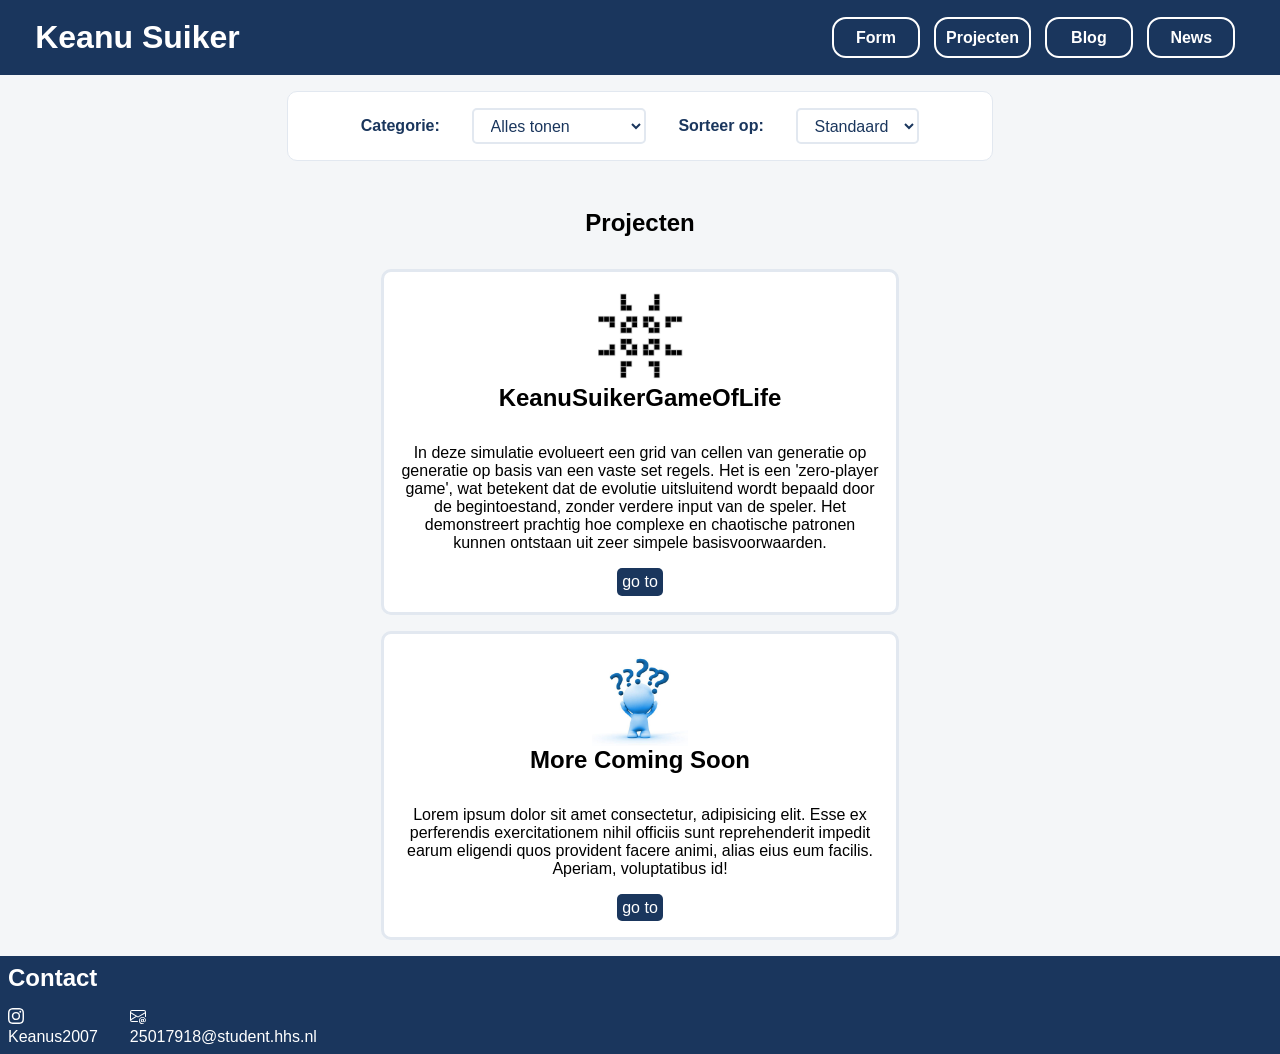
<file: html/projecten.html>
<!DOCTYPE html>
<html lang="nl">
<head>
    <meta charset="UTF-8">
    <meta name="viewport" content="width=device-width, initial-scale=1.0">
    <title>WieIsKeanu</title>
    <link rel="icon" type="image/png" href="../images/user.png">
    <link rel="stylesheet" href="../css/algemeen.css">
    <link rel="stylesheet" href="../css/projecten.css">
</head>
<body>
    <header>
        <h1><a href="../index.html">Keanu Suiker</a></h1>
        <nav>
            <ul>
                <li><button onclick="window.location.href='./form.html'">Form</button></li>
                <li><button onclick="window.location.href='projecten.html'">Projecten</button></li>
                <li><button onclick="window.location.href='./blog.html'">Blog</button></li>
                <li><button onclick="window.location.href='./news.html'">News</button></li>
            </ul>
        </nav>
    </header>

    <main>
        <section class="filters">
            <label for="filterCategorie">Categorie:</label>
            <select id="filterCategorie">
                <option value="Alles">Alles tonen</option>
                <option value="Game">Games</option>
                <option value="Web">Webdevelopment</option>
            </select>

            <label for="sorteerTitel">Sorteer op:</label>
            <select id="sorteerTitel">
                <option value="standaard">Standaard</option>
                <option value="az">Titel (A-Z)</option>
                <option value="za">Titel (Z-A)</option>
            </select>
        </section>

        <section class="projecten">

            <h2>
                Projecten
            </h2>

        </section>
    </main>

    <footer>
        <h2 id="contact"> Contact </h2>

        <!-- Social Media icoontjes van bootstrap -->

        <div class="socials">
            <div class="media">
                <a href="https://www.instagram.com/keanus2007/">
                    <svg xmlns="http://www.w3.org/2000/svg" width="16" height="16" fill="currentColor" class="bi bi-instagram" viewBox="0 0 16 16">
                        <path d="M8 0C5.829 0 5.556.01 4.703.048 3.85.088 3.269.222 2.76.42a3.9 3.9 0 0 0-1.417.923A3.9 3.9 0 0 0 .42 2.76C.222 3.268.087 3.85.048 4.7.01 5.555 0 5.827 0 8.001c0 2.172.01 2.444.048 3.297.04.852.174 1.433.372 1.942.205.526.478.972.923 1.417.444.445.89.719 1.416.923.51.198 1.09.333 1.942.372C5.555 15.99 5.827 16 8 16s2.444-.01 3.298-.048c.851-.04 1.434-.174 1.943-.372a3.9 3.9 0 0 0 1.416-.923c.445-.445.718-.891.923-1.417.197-.509.332-1.09.372-1.942C15.99 10.445 16 10.173 16 8s-.01-2.445-.048-3.299c-.04-.851-.175-1.433-.372-1.941a3.9 3.9 0 0 0-.923-1.417A3.9 3.9 0 0 0 13.24.42c-.51-.198-1.092-.333-1.943-.372C10.443.01 10.172 0 7.998 0zm-.717 1.442h.718c2.136 0 2.389.007 3.232.046.78.035 1.204.166 1.486.275.373.145.64.319.92.599s.453.546.598.92c.11.281.24.705.275 1.485.039.843.047 1.096.047 3.231s-.008 2.389-.047 3.232c-.035.78-.166 1.203-.275 1.485a2.5 2.5 0 0 1-.599.919c-.28.28-.546.453-.92.598-.28.11-.704.24-1.485.276-.843.038-1.096.047-3.232.047s-2.39-.009-3.233-.047c-.78-.036-1.203-.166-1.485-.276a2.5 2.5 0 0 1-.92-.598 2.5 2.5 0 0 1-.6-.92c-.109-.281-.24-.705-.275-1.485-.038-.843-.046-1.096-.046-3.233s.008-2.388.046-3.231c.036-.78.166-1.204.276-1.486.145-.373.319-.64.599-.92s.546-.453.92-.598c.282-.11.705-.24 1.485-.276.738-.034 1.024-.044 2.515-.045zm4.988 1.328a.96.96 0 1 0 0 1.92.96.96 0 0 0 0-1.92m-4.27 1.122a4.109 4.109 0 1 0 0 8.217 4.109 4.109 0 0 0 0-8.217m0 1.441a2.667 2.667 0 1 1 0 5.334 2.667 2.667 0 0 1 0-5.334"/>
                    </svg>
                    <p>
                        Keanus2007
                    </p>
                </a>
            </div>

            <div class="media">
                <a href="mailto:25017918@student.hhs.nl">
                    <svg xmlns="http://www.w3.org/2000/svg" width="16" height="16" fill="currentColor" class="bi bi-envelope-at" viewBox="0 0 16 16">
                        <path d="M2 2a2 2 0 0 0-2 2v8.01A2 2 0 0 0 2 14h5.5a.5.5 0 0 0 0-1H2a1 1 0 0 1-.966-.741l5.64-3.471L8 9.583l7-4.2V8.5a.5.5 0 0 0 1 0V4a2 2 0 0 0-2-2zm3.708 6.208L1 11.105V5.383zM1 4.217V4a1 1 0 0 1 1-1h12a1 1 0 0 1 1 1v.217l-7 4.2z"/>
                        <path d="M14.247 14.269c1.01 0 1.587-.857 1.587-2.025v-.21C15.834 10.43 14.64 9 12.52 9h-.035C10.42 9 9 10.36 9 12.432v.214C9 14.82 10.438 16 12.358 16h.044c.594 0 1.018-.074 1.237-.175v-.73c-.245.11-.673.18-1.18.18h-.044c-1.334 0-2.571-.788-2.571-2.655v-.157c0-1.657 1.058-2.724 2.64-2.724h.04c1.535 0 2.484 1.05 2.484 2.326v.118c0 .975-.324 1.39-.639 1.39-.232 0-.41-.148-.41-.42v-2.19h-.906v.569h-.03c-.084-.298-.368-.63-.954-.63-.778 0-1.259.555-1.259 1.4v.528c0 .892.49 1.434 1.26 1.434.471 0 .896-.227 1.014-.643h.043c.118.42.617.648 1.12.648m-2.453-1.588v-.227c0-.546.227-.791.573-.791.297 0 .572.192.572.708v.367c0 .573-.253.744-.564.744-.354 0-.581-.215-.581-.8Z"/>
                    </svg>
                    <p>
                        25017918@student.hhs.nl
                    </p>
                </a>
            </div>
        </div>
    </footer>
    <script src ="../javascript/projecten.js"></script>
</body>
</html>
</file>
<file: css/algemeen.css>
h1{
    font-family: Arial, Helvetica, sans-serif;
}

h2{
    font-family: Arial, Helvetica, sans-serif;
    font-size: 1.5rem;
    margin: 0;
    margin-bottom: 1rem;
}

h3{
    font-family: Arial, Helvetica, sans-serif;
    font-weight: normal;
    font-size: medium;
}

h4{
    font-family: Arial, Helvetica, sans-serif;
}

p{
    font-family: Arial, Helvetica, sans-serif;
}

a{
    text-decoration: none;
    color: white;
}

html, body {
    margin: 0;
    min-height: 100%;
}

body {
    display: flex;
    flex-direction: column;
    min-height: 100vh;
    background-color: #F4F6F8;
}

main {
    flex: 1;
}

footer{
    background-color: #1A365D;
    padding: .5rem;
    margin: 0;
}


header{
    background-color: #1A365D;
    display: flex;
    justify-content: space-between;
    align-items: center;
    padding: 0 1rem;
    position: sticky;
    top: 0;
}

header h1{
    color: white;
    margin: 1.2rem;
}

nav{
    display: inline-block;
}

nav ul{
    list-style: none;
    display: flex;
    flex-wrap: wrap;
    gap: .9rem;
    min-width: 27rem;
    max-width: 28rem;
}

nav li {
    flex-basis: 5.5rem;
    display: flex;
}

nav button:hover {
    background-color: white;
    color: #1A365D;
}

nav button {
    width: 100%;
    background-color: transparent;
    border: 2px solid white;
    border-radius: 14px;
    padding: 0.6rem; 
    cursor: pointer;
    font-family: Arial, Helvetica, sans-serif;
    font-weight: bold;
    color: white;
    font-size: 1rem;
    text-align: center;
}

#contact{
    margin: 0;
    color: white;
}

.socials{
    display: flex;
    gap: 2rem;
}

.socials p{
    margin: 0;
}

.media{
    margin-top: 1rem;
    color: white;
}

@media (max-width: 750px) {
    header {
        flex-direction: column; 
        text-align: center;
        max-height: 12rem;
    }

    header h1 {
        margin: 15px 0; 
    }

    nav{
        min-height: 10rem;
    }

    nav ul {
        margin-left: 0; 
        padding: 0;
        justify-content: center;
        flex-wrap: wrap;
        min-height: 6rem;
        min-width: 7rem;
        row-gap: none;
    }

    footer{
        flex-direction: column;
        text-align: center;
        align-items: center;
    }

    .socials{
        justify-content: center;
    }

    .projectkaart{
        max-width: 100%;
    }

    .blogkaart {
        max-width: 100%;
    }

    #kopimg{
        display: flex;
        flex-direction: column;
        justify-content: center;
    }

    .filters {
        flex-direction: column;
        gap: 1rem;
        padding: 1rem;
        max-width: 90%;
    }
}
</file>
<file: css/index.css>
.overmij h3 {
    font-family: Arial, Helvetica, sans-serif;
    font-weight: bold;

}

.overmij{
    padding: 1rem;
}

.kop1{
    display: flex;
    background-color: #FFFFFF;
    border-radius: 10px;
    margin-bottom: 2rem;
    box-shadow: 2px 2px 20px rgb(60, 60, 60);
    min-height: 13rem;
}

.kop1 img{
    max-width: 6rem;
    margin: .4rem;
    box-shadow: 2px 2px 20px rgb(60, 60, 60);
    border-radius: 5px;
    min-height: 15rem;
    max-height: 30rem;
}

.kop1 h3{
    padding: .4rem;
    margin: 0;
}

.kop1 p{
    padding: .4rem;
    margin: 0;
}

.kop2{
    display: flex;
    flex-direction: row-reverse;
    background-color: #FFFFFF;
    border-radius: 10px;
    margin-bottom: 2rem;
    box-shadow: 2px 2px 20px rgb(60, 60, 60);
    min-height: 13rem;
}

.kop2 img{
    max-width: 6rem;
    margin: .4rem;
    box-shadow: 2px 2px 20px rgb(60, 60, 60);
    border-radius: 5px;
    min-height: 15rem;
    max-height: 30rem;
}

.kop2 h3{
    padding: .4rem;
    margin: 0;
}

.kop2 p{
    padding: .4rem;
    margin: 0;
}

.kop3{
    display: flex;
    background-color: #FFFFFF;
    border-radius: 10px;
    margin-bottom: 2rem;
    box-shadow: 2px 2px 20px rgb(60, 60, 60);
    min-height: 13rem;
}

.kop3 img{
    max-width: 6rem;
    margin: .4rem;
    box-shadow: 2px 2px 20px rgb(60, 60, 60);
    border-radius: 5px;
    min-height: 15rem;
    max-height: 30rem;
}

.kop3 h3{
    padding: .4rem;
    margin: 0;
}

.kop3 p{
    padding: .4rem;
    margin: 0;
}
</file>
<file: css/blog.css>
.blogkaart{
    display: flex;
    align-items: center;
    text-align: center;
    background-color: #FFFFFF;
    border-radius: 10px;
    border-style: solid;
    border-color: #E2E8F0;
    max-width: 50rem;
    padding: 1rem;
    gap: 5rem;
}

.blogkaart p, img {
    margin: 0;
}

.blogkaart img {
    max-width: 3rem;
}

.userinfo{
    display: flex;
    flex-direction: column;
    align-items: center;
    gap: 1rem;
}

.userinfo h3 {
    margin: 0;
}

.blogs{
    display: flex;
    flex-direction: column;
    align-items: center;
    padding: 1rem;
    gap: 1rem;
}
</file>
<file: css/form.css>
h2{
    font-weight: normal;
    font-size: 1rem;
    color: red;
}

footer h2{
    font-family: Arial, Helvetica, sans-serif;
    font-size: 1.5rem;
    margin: 0;
    margin-bottom: 1rem;
    font-weight: bold;
    color: #FFFFFF;
}

.formcontainer{
    display: flex;
    justify-content: center;
}

input{
    border-style: solid;
}

#form{
    display: flex;
    flex-direction: column;
    align-items: left;
    margin-top: 5rem;
    padding: 1rem;
    width: 40rem;
    font-family: Arial, Helvetica, sans-serif;
    background-color: white;
    border-color: #E2E8F0;
    border-style: solid;
    border-radius: 10px;
}

#form button{
    cursor: pointer;
    margin-top: 1rem;
    color: #FFFFFF;
    font-family: Arial, Helvetica, sans-serif;
    font-weight: bold;
    background-color: #1A365D;
    padding: .3rem;
    border: none;
    border-radius: 5px;
}

#form button:hover{
    background-color: #28538e;
}
</file>
<file: css/news.css>
.newskaart{
    display: flex;
    flex-direction: column;
    align-items: center;
    text-align: center;
    background-color: #FFFFFF;
    border-radius: 10px;
    border-style: solid;
    border-color: #E2E8F0;
    max-width: 30rem;
    padding: 1rem;
}

.newskaart img {
    width: 6rem;
    height: 6rem;
}

.newskaart h3{
    font-family: Arial, Helvetica, sans-serif;
}

.news {
    display: flex;
    flex-direction: column;
    align-items: center;
    padding: 1rem;
    gap: 1rem;
}
</file>
<file: css/projecten.css>
.projectkaart{
    display: flex;
    flex-direction: column;
    align-items: center;
    text-align: center;
    background-color: #FFFFFF;
    border-radius: 10px;
    border-style: solid;
    border-color: #E2E8F0;
    max-width: 30rem;
    padding: 1rem;
}

.projectkaart img {
    width: 6rem;
    height: 6rem;
}

.projectkaart h3{
    font-family: Arial, Helvetica, sans-serif;
}

.projectkaart a {
    color: #FFFFFF;
    font-family: Arial, Helvetica, sans-serif;
    background-color: #1A365D;
    padding: .3rem;
    border-radius: 5px;
}

.projecten {
    display: flex;
    flex-direction: column;
    align-items: center;
    padding: 1rem;
    gap: 1rem;
}

.filters {
    display: flex;
    justify-content: center;
    align-items: center;
    gap: 2rem;
    margin: 1rem auto 2rem auto;
    padding: 1rem 2rem;
    background-color: #FFFFFF;
    border-radius: 10px;
    border: 1px solid #E2E8F0;
    max-width: 40rem;
}

.filter-groep {
    display: flex;
    align-items: center;
    gap: 0.5rem;
}

.filters label {
    font-family: Arial, Helvetica, sans-serif;
    font-weight: bold;
    color: #1A365D;
}

.filters select {
    font-family: Arial, Helvetica, sans-serif;
    padding: 0.4rem 0.8rem;
    border: 2px solid #E2E8F0;
    border-radius: 5px;
    background-color: #FFFFFF;
    color: #1A365D;
    font-size: 1rem;
    cursor: pointer;
    outline: none;
}

.filters select:focus {
    border-color: #1A365D;
}
</file>
